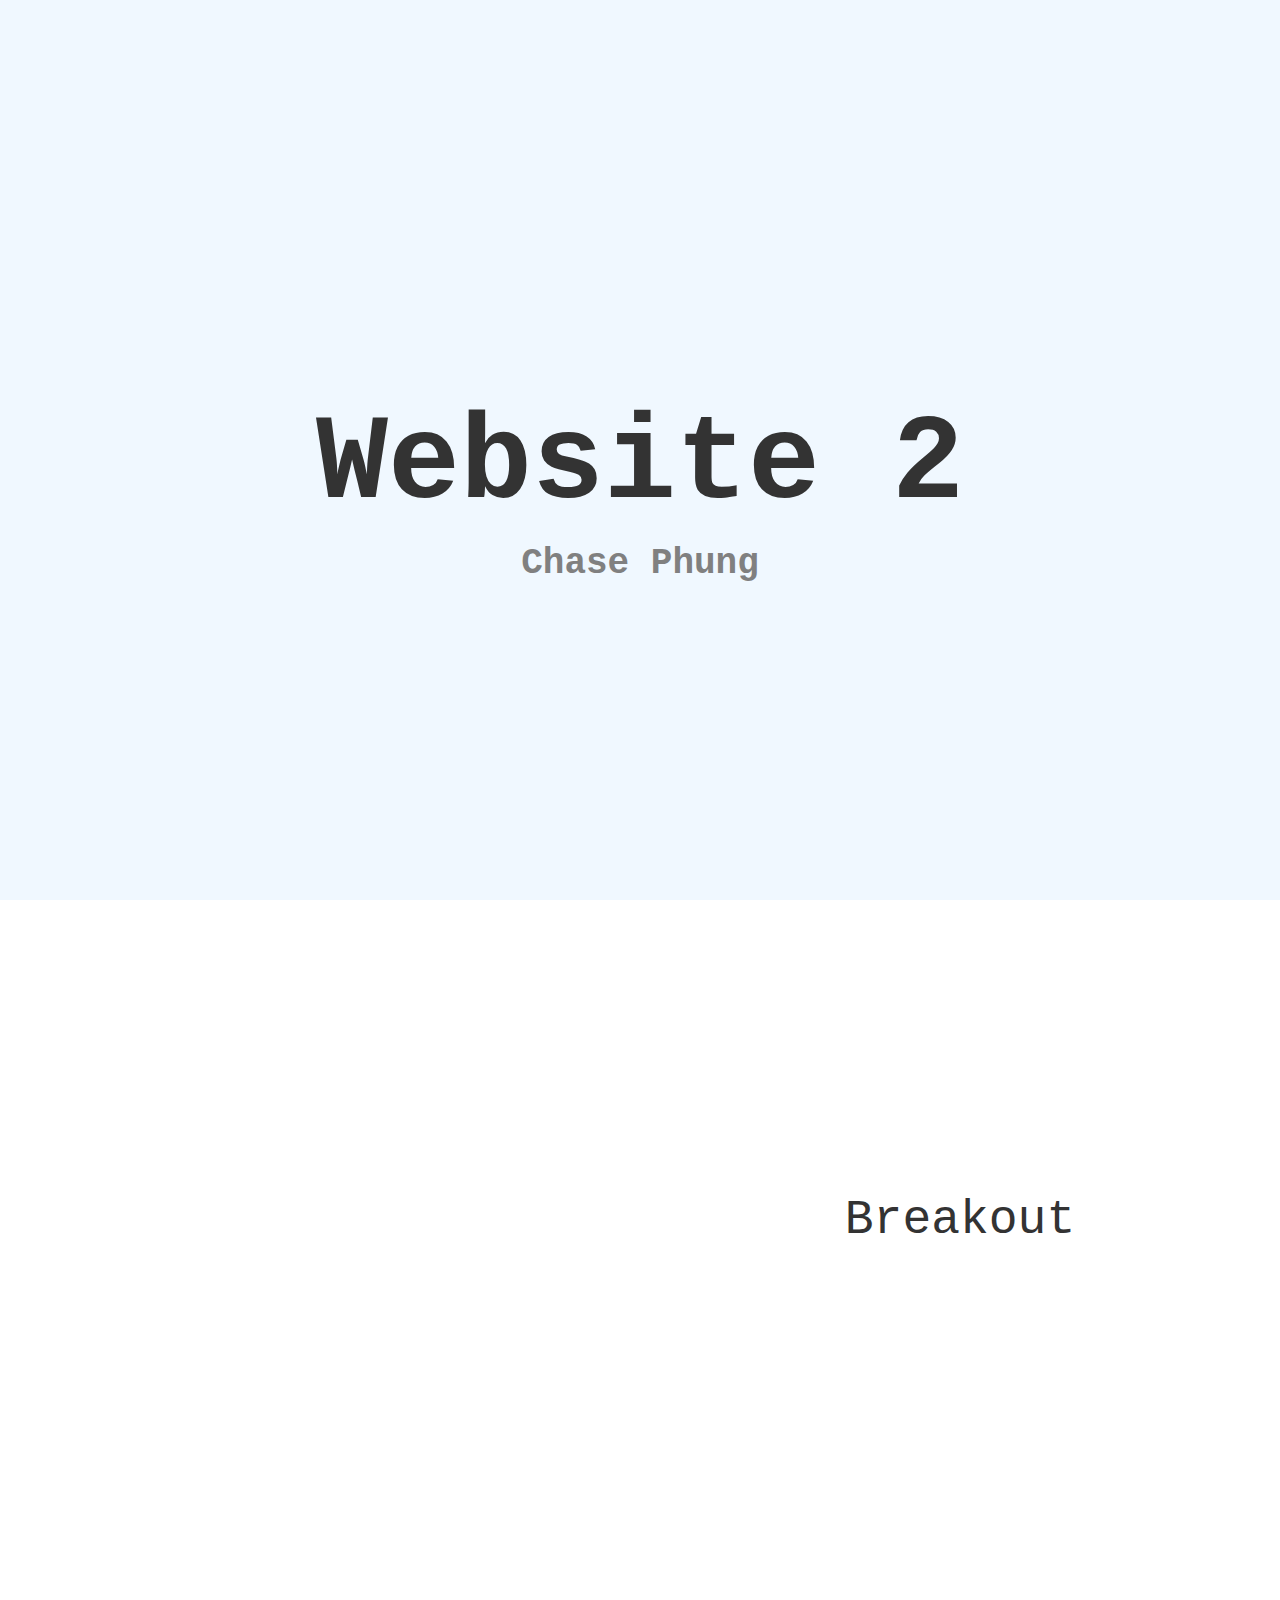
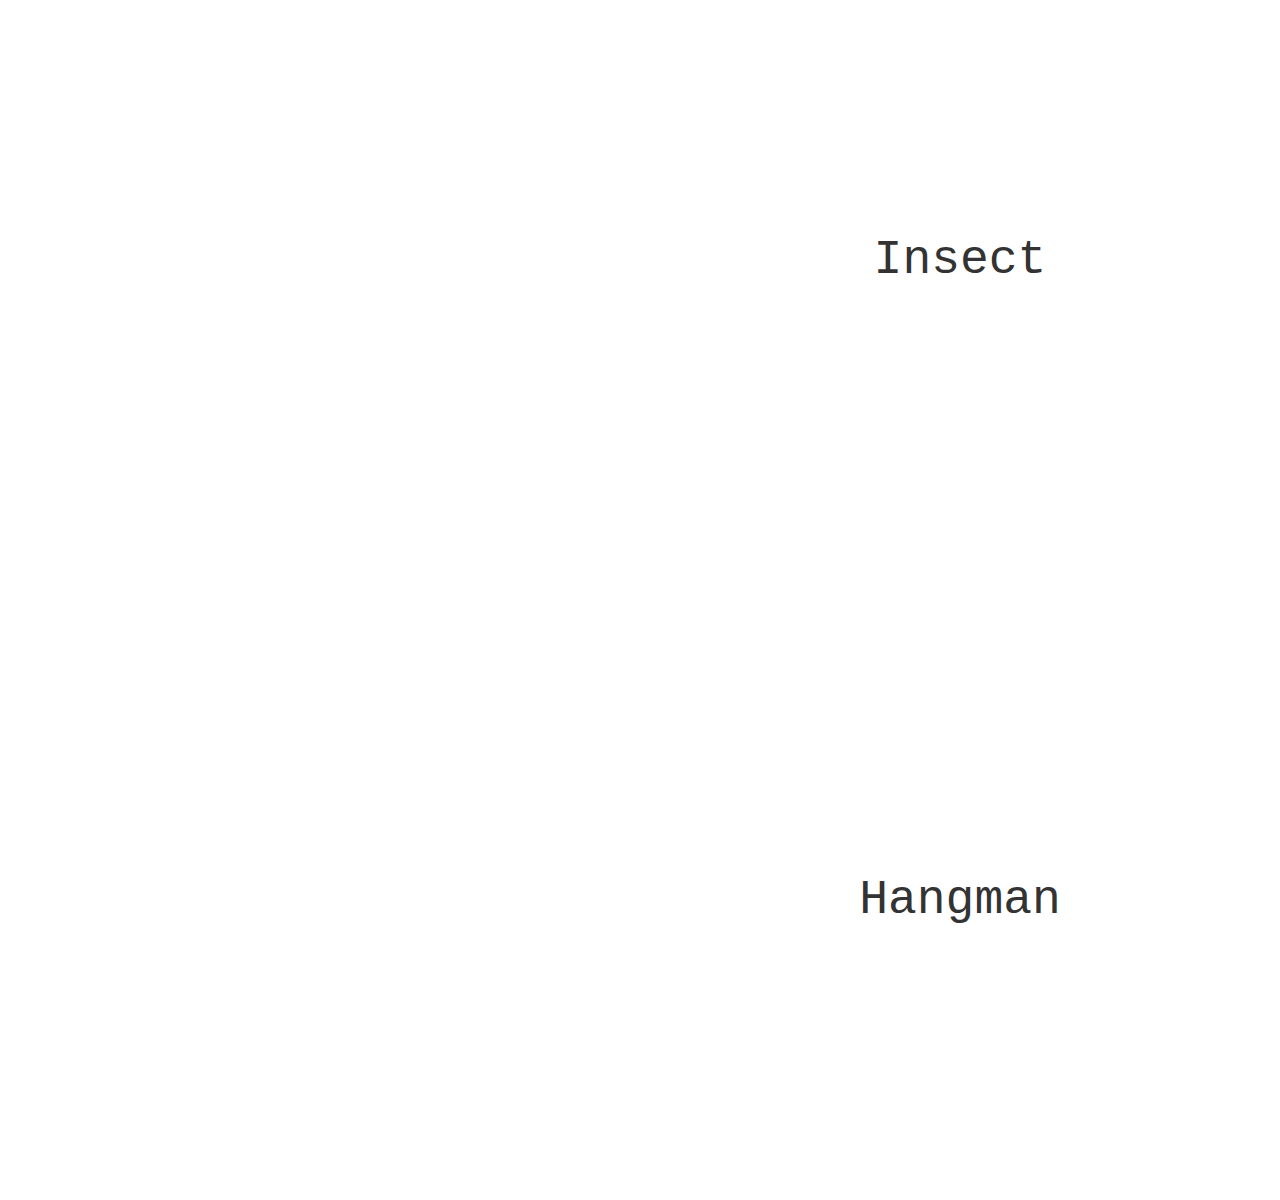
<file: index.html>
<!DOCTYPE html>
<html lang="en">
<head>
    <meta charset="UTF-8">
    <meta name="viewport" content="width=device-width, initial-scale=1.0">
    <link rel="stylesheet" href="style.css">
    <title>Website 2</title>
</head>
<body>
    <header>
        <h1>Website 2</h1>
        <h5>Chase Phung</h5>
    </header>
    <div class="links">
        <div class="section"><img src="./img/Screenshot (33).png" class="slide"><a href="./breakout/breakout.html">Breakout</a></div>
        <div class="section"><img src="./img/Screenshot (34).png" class="slide"><a href="./insect/insect.html">Insect</a></div>
        <div class="section"><img src="./img/Screenshot (35).png" class="slide"><a href="./hangman/hangman.html">Hangman</a></div>
    </div>

</body>
<script src="script.js"></script>
</html>
</file>
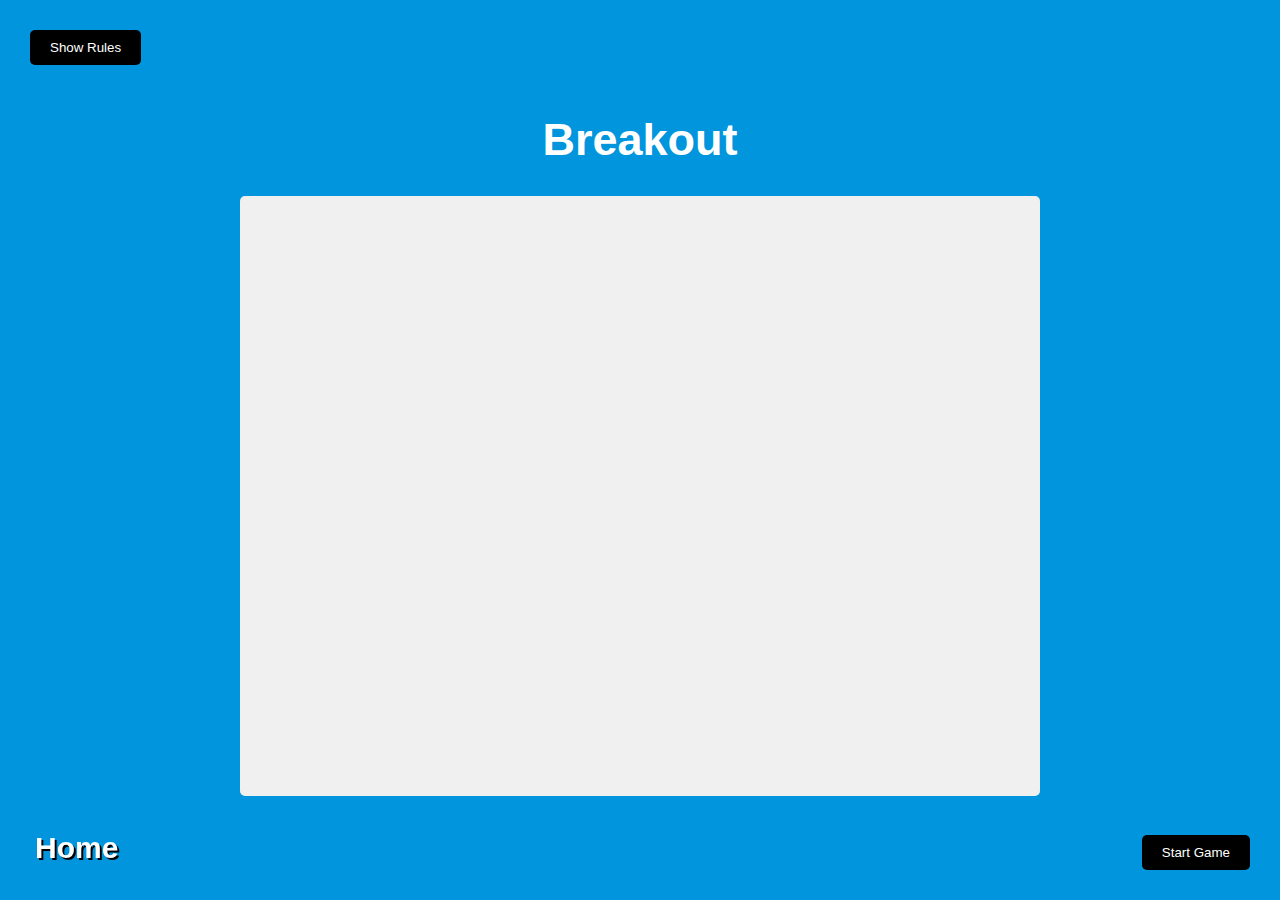
<file: breakout/breakout.html>
<!DOCTYPE html>
<html lang="en">
<head>
    <meta charset="UTF-8">
    <meta name="viewport" content="width=device-width, initial-scale=1.0">
    <title>Breakout</title>
    <link rel="stylesheet" href="./breakout.css">
    <link rel="stylesheet" href="https://cdnjs.cloudflare.com/ajax/libs/font-awesome/6.5.1/css/all.min.css" integrity="sha512-DTOQO9RWCH3ppGqcWaEA1BIZOC6xxalwEsw9c2QQeAIftl+Vegovlnee1c9QX4TctnWMn13TZye+giMm8e2LwA==" crossorigin="anonymous" referrerpolicy="no-referrer" />
</head>
<body>
    <h1>Breakout</h1>
    <button id="rules-btn" class="btn rules-btn">Show Rules</button>
    <button id="start" class="btn">Start Game</button>
    <div id="rules" class="rules">
        <h2>How To Play</h2>
        <p>Use your right(d) and left(a) keys to move the paddle to bounce the ball up and break the blocks.</p>
        <p>If you miss the ball, your score and the blocks will reset.</p>
        <button id="close-btn" class="btn">Close</button>
    </div>

    <canvas id="canvas" width="800" height="600"></canvas>
    <a href="../index.html" id="homeButton"><i class="fa-solid fa-house"></i> Home</a>
</body>
<script src="./breakout.js"></script>
</html>
</file>
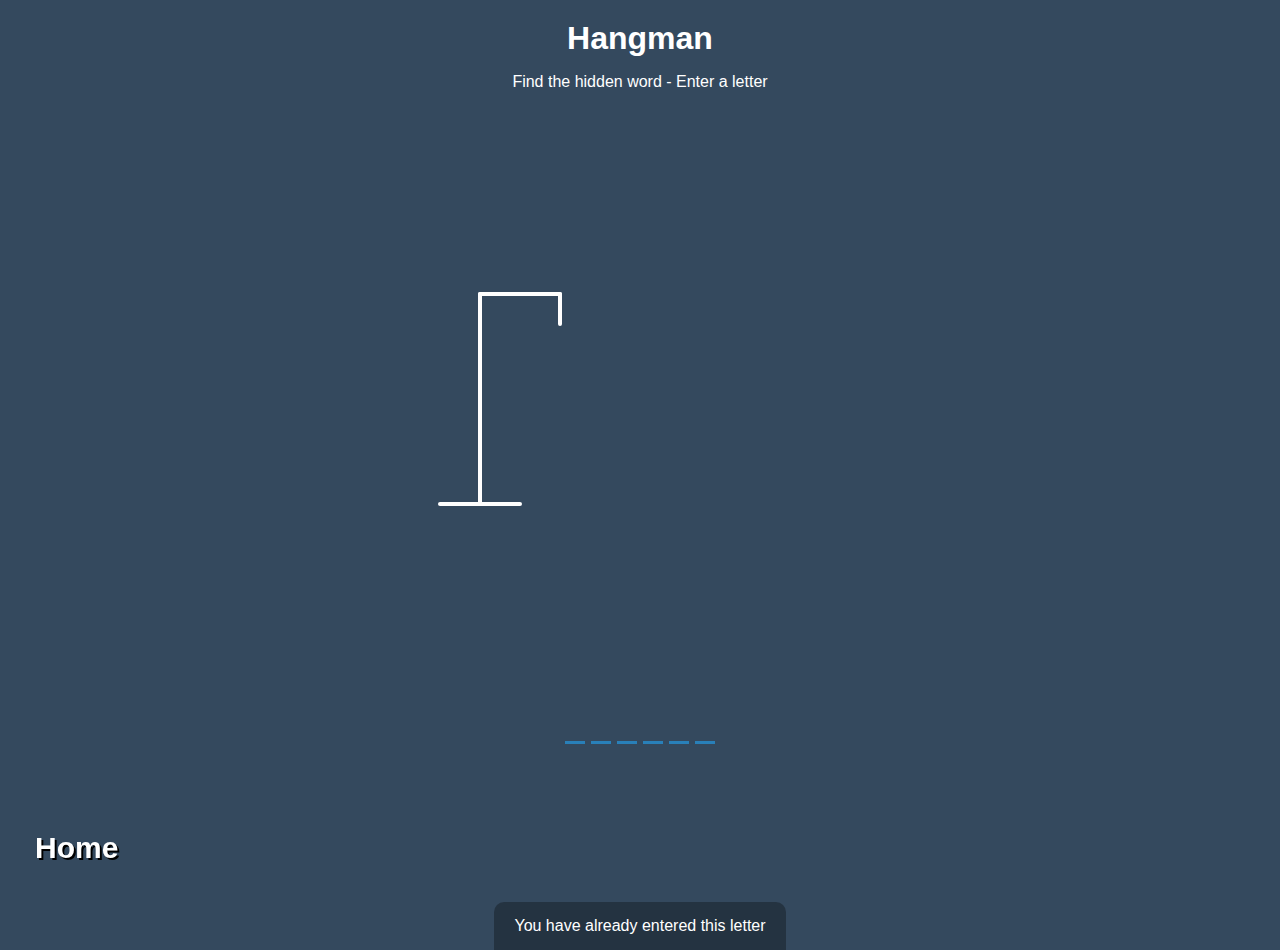
<file: hangman/hangman.html>
<!DOCTYPE html>
<html lang="en">
<head>
    <meta charset="UTF-8">
    <meta name="viewport" content="width=device-width, initial-scale=1.0">
    <link rel="stylesheet" href="hangman.css">
    <link rel="stylesheet" href="https://cdnjs.cloudflare.com/ajax/libs/font-awesome/6.5.1/css/all.min.css" integrity="sha512-DTOQO9RWCH3ppGqcWaEA1BIZOC6xxalwEsw9c2QQeAIftl+Vegovlnee1c9QX4TctnWMn13TZye+giMm8e2LwA==" crossorigin="anonymous" referrerpolicy="no-referrer" />
    <title>Hangman</title>
</head>
<body>
    <h1>Hangman</h1>
    <p>Find the hidden word - Enter a letter</p>
    <div class="game-container">
        <svg class="figure-container" height="250" width="200">
            <!-- post -->
            <line x1="60" y1="20" x2="140" y2="20"/>
            <line x1="140" y1="20" x2="140" y2="50"/>
            <line x1="60" y1="20" x2="60" y2="230"/>
            <line x1="20" x2="100" y1="230" y2="230"/>

            <!-- head -->
            <circle cx="140" cy="70" r="20" class="figure-part"/>
            <!-- body -->
            <line x1="140" y1="90" x2="140" y2="150" class="figure-part"/>
            <!-- arms -->
            <line x1="140" y1="120" x2="120" y2="100" class="figure-part"/>
            <line x1="140" y1="120" x2="160" y2="100" class="figure-part"/>
            <!-- legs -->
            <line x1="140" y1="150" x2="120" y2="180" class="figure-part"/>
            <line x1="140" y1="150" x2="160" y2="180" class="figure-part"/>
        </svg>
        <div class="wrong-letters-container">
            <div id="wrong-letters">
            </div>
        </div>

        <div class="word" id="word">
        </div>
    </div>

    <div class="popup-container" id="popup-container">
        <div class="popup">
            <h2 id="final-message">You have won</h2>
            <button id="play-button">Play Again</button>
        </div>
    </div>

    <div class="notification-container" id="notification-container">
        <p>You have already entered this letter</p>
    </div>
    <a href="../index.html" id="homeButton"><i class="fa-solid fa-house"></i> Home</a>
</body>
<script src="hangman.js"></script>
</html>
</file>
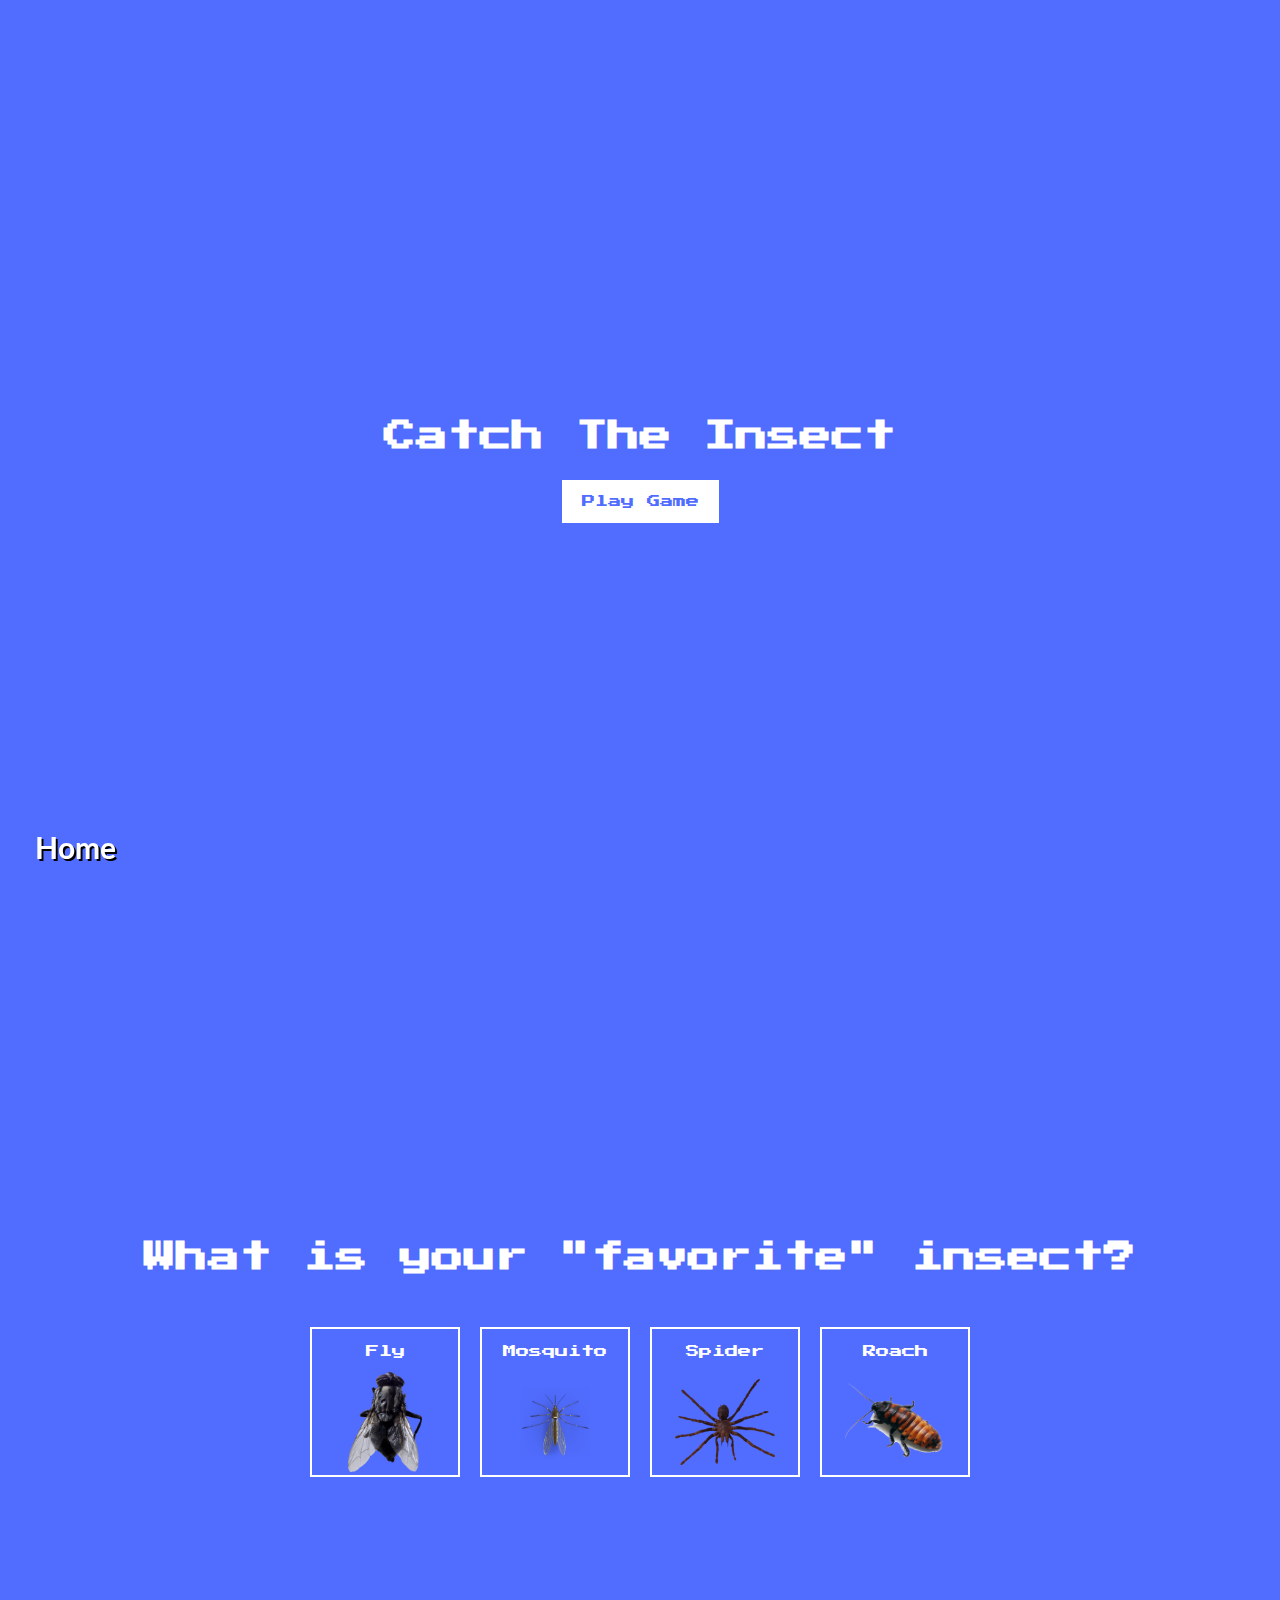
<file: insect/insect.html>
<!DOCTYPE html>
<html lang="en">
<head>
    <meta charset="UTF-8">
    <meta name="viewport" content="width=device-width, initial-scale=1.0">
    <link rel="stylesheet" href="insect.css">
    <link rel="stylesheet" href="https://cdnjs.cloudflare.com/ajax/libs/font-awesome/6.5.1/css/all.min.css" integrity="sha512-DTOQO9RWCH3ppGqcWaEA1BIZOC6xxalwEsw9c2QQeAIftl+Vegovlnee1c9QX4TctnWMn13TZye+giMm8e2LwA==" crossorigin="anonymous" referrerpolicy="no-referrer" />
    <title>Catch The Insect</title>
</head>
<body>
    <div class="screen">
        <h1>Catch The Insect</h1>
        <button class="btn" id ="start-btn">Play Game</button>
    </div>

    <div class="screen">
        <h1>What is your "favorite" insect?</h1>
        <ul class="insects-list">
            <li>
                <button class="choose-insect-btn">
                    <p>Fly</p>
                    <img src="../img/fly.png" alt="fly">
                </button>
            </li>
            <li>
                <button class="choose-insect-btn">
                    <p>Mosquito</p>
                    <img src="../img/mosquito.png" alt="mosquito">
                </button>
            </li>
            <li>
                <button class="choose-insect-btn">
                    <p>Spider</p>
                    <img src="../img/spider.png" alt="spider">
                </button>
            </li>
            <li>
                <button class="choose-insect-btn">
                    <p>Roach</p>
                    <img src="../img/roach.png" alt="roach">
                </button>
            </li>
        </ul>
    </div>

    <div class="screen game-container" id="game-container">
        <h3 class="time" id="time">Time: 00:00</h3>
        <h3 id="score" class="score">Score: 0</h3>
        <h5 id="message" class="message">Are you annoyed yet?<br>You are playing an impossible game!</h5>
    </div>
    <a href="../index.html" id="homeButton"><i class="fa-solid fa-house"></i> Home</a>
</body>
<script src="insect.js"></script>
</html>
</file>
<file: style.css>
* {
    transition: all 0.3s ease;
    font-family: 'Courier New', Courier, monospace;
}

body {
    margin: 0;
}

header {
    width: 100vw;
    height: 100vh;
    margin: 0;
    background-color: aliceblue;
    display: flex;
    flex-direction: column;
    justify-content: center;
    align-items: center;
}

h1 {
    color: rgb(51, 51, 51);
    font-size: 120px;
    margin-bottom: 10px;
}

h5 {
    color: gray;
    margin: 0;
    font-size: 36px;
}

.links {
    width: 100vw;
    margin: 0;
    margin-top: 20px;
    display: flex;
    flex-direction: column;
    justify-content: center;
    gap: 40px;
    align-items: center;
}

.section {
    display: flex;
    justify-content: start;
    align-items: center;
    height: 600px;
    width: 100%;
}

.section a {
    text-align: center;
    width: 50vw;
    color: rgb(51, 51, 51);
    text-decoration: none;
    font-size: 3rem;
}

.section a:hover {
    color: dodgerblue;
    font-size: 3.2rem;
}

.section .slide {
    width: 50vw;
    height: 100%;
    transform: translateX(-30%) scale(.95);
    opacity: 0;
    transition: all .5s;
}

.section .slide.active {
    transform: translateX(0%) scale(1);
    opacity: 1;
}
</file>
<file: breakout/breakout.css>
* {
    box-sizing: border-box;
    transition: all 0.3s ease;
}

body {
    background-color: #0095dd;
    display: flex;
    flex-direction: column;
    align-items: center;
    justify-content: center;
    min-height: 100vh;
    margin: 0;
    font-family: Arial, Helvetica, sans-serif;
}

canvas {
    background-color: #f0f0f0;
    display: block;
    border-radius: 5px;
    margin-bottom: 20px;
}

h1 {
    font-size: 45px;
    color: #fff;
}

.btn {
    cursor: pointer;
    border: 0;
    padding: 10px 20px;
    background-color: #000;
    color: #fff;
    border-radius: 5px;
}

.btn:hover {
    background-color: #222;
}

.btn:active {
    transform: scale(92%);
}

.rules-btn {
    position: absolute;
    top: 30px;
    left: 30px;
}

.rules {
    position: absolute;
    top: 0;
    left: 0;
    background-color: #333;
    color: #fff;
    min-height: 100vh;
    width: 400px;
    padding: 20px;
    line-height: 1.5;
    transform: translateX(-100%);
    transition: transform .5s ease-in-out;
}

.rules.show {
    transform: translateX(0);
}

#start {
    position: fixed;
    bottom: 30px;
    right: 30px;
}

@import url('https://fonts.googleapis.com/css2?family=Lato:ital,wght@0,100;0,300;0,400;0,700;0,900;1,100;1,300;1,400;1,700;1,900&display=swap');

body {
    position: relative;
}

#homeButton {
    position: fixed;
    left: 0;
    bottom: 0;
    margin: 30px;
    font-size: 30px;
    color: white;
    text-align: center;
    font-family: "Lato", sans-serif;
    font-weight: bold;
    text-decoration: none;
    text-shadow: 2px 2px #000;
    padding: 5px;
}
</file>
<file: hangman/hangman.css>
* {
    box-sizing: border-box;
    font-family: Arial, Helvetica, sans-serif;
}

body {
    background-color: #34495e;
    color: #fff;
    display: flex;
    flex-direction: column;
    align-items: center;
    height: 100vh;
    margin: 0;
    overflow: hidden;
}

h1 {
    margin: 20px 0 0;
}

.game-container {
    padding: 20px 30px;
    position: relative;
    margin: auto;
    width: 500px;
    height: 500px;
}

.figure-container {
    fill: transparent;
    stroke: #fff;
    stroke-width: 4px;
    stroke-linecap: round;
}

.figure-part {
    display: none;
}

.wrong-letters-container {
    position: absolute;
    top: 20px;
    right: 20px;
    display: flex;
    flex-direction: column;
    text-align: right;
}

.wrong-letters-container p {
     margin: 0 0 5px;
}

.wrong-letters-container span {
    font-size: 24px;
}

.word {
    display: flex;
    position: absolute;
    bottom: 10px;
    left: 50%;
    transform: translateX(-50%);
}

.letter {
    font-size: 30px;
    display: inline-flex;
    align-items: center;
    justify-content: center;
    height: 50px;
    width: 20px;
    margin: 0 3px;
    border-bottom: 3px solid #2980b9;
}

.popup-container {
    background-color: rgba(0, 0, 0, 0.3);
    position: fixed;
    top: 0;
    bottom: 0;
    left: 0;
    right: 0;
    /* display: flex; */
    display: none;
    align-items: center;
    justify-content: center;
}

.popup {
    background: #2980b9;
    border-radius: 5px;
    box-shadow: 0 15px 10px 3px rgba(0, 0, 0, 0.1);
    padding: 20px;
    text-align: center;
}

.popup button {
    cursor: pointer;
    background-color: #fff;
    color: #2980b9;
    margin-top: 20px;
    padding: 12px 20px;
    font-size: 16px;
}

.popup button:active {
    transform: scale(0.98);
}

.notification-container {
    background-color: rgba(0, 0, 0, 0.3);
    padding: 15px 20px;
    border-radius: 10px 10px 0 0;
    position: absolute;
    bottom: -50px;
}

.notification-container p {
    margin: 0;
}

.notification-container.show {
    transform: translateY(-50px);
}

@import url('https://fonts.googleapis.com/css2?family=Lato:ital,wght@0,100;0,300;0,400;0,700;0,900;1,100;1,300;1,400;1,700;1,900&display=swap');

body {
    position: relative;
}

#homeButton {
    position: fixed;
    left: 0;
    bottom: 0;
    margin: 30px;
    font-size: 30px;
    color: white;
    text-align: center;
    font-family: "Lato", sans-serif;
    font-weight: bold;
    text-decoration: none;
    text-shadow: 2px 2px #000;
    padding: 5px;
}
</file>
<file: insect/insect.css>
@import url('https://fonts.googleapis.com/css2?family=Lato:ital,wght@0,100;0,300;0,400;0,700;0,900;1,100;1,300;1,400;1,700;1,900&family=Press+Start+2P&display=swap');

* {
    box-sizing: border-box;
    transition: all 0.3s ease;
    font-family: "Press Start 2P", system-ui;
}

body {
    background-color: #516dff;
    color: #fff;
    height: 100vh;
    overflow: hidden;
    text-align: center;
}

.choose-insect-btn img {
    width: 100px;
    height: 100px;
    object-fit: contain;
}

.screen {
    height: 100vh;
    display: flex;
    flex-direction: column;
    align-items: center;
    justify-content: center;
}

.btn {
    border: 0;
    background-color: #fff;
    color: #516dff;
    padding: 15px 20px;
    cursor: pointer;
}

.btn:hover {
    opacity: 0.9;
}

.screen.up {
    margin-top: -100vh;
}

a {
    color: #fff;
}

h1 {
    line-height: 1.4;
}

.insects-list {
    display: flex;
    flex-wrap: wrap;
    list-style-type: none;
    justify-content: center;
    padding: 0;
}

.insects-list li {
    margin: 10px;
}

.choose-insect-btn {
    background-color: transparent;
    border: 2px solid #fff;
    color: #fff;
    cursor: pointer;
    width: 150px;
    height: 150px;
    opacity: 1;
}

.choose-insect-btn:hover {
    background-color: #fff;
    color: #516dff;
}

.choose-insect-btn:active {
    opacity: 0.7;
}

.game-container {
    position: relative;
}

.time {
    position: absolute;
    top: 20px;
    left: 20px;
}

.score {
    position: absolute;
    top: 20px;
    right: 20px;
}

.message {
    line-height: 1.7;
    position: absolute;
    width: 100%;
    background-color: rgba(0, 0, 0, .5);
    z-index: 100;
    padding: 20px;
    text-align: center;
    top: 0;
    left: 50%;
    opacity: 0;
    transform: translate(-50%, -150%);
}

.message.visible {
    opacity: 1;
    transform: translate(-50%, 150%);
}

.insect {
    cursor: pointer;
    display: flex;
    justify-content: center;
    align-items: center;
    width: 100px;
    height: 100px;
    position: absolute;
    top: 500px;
    left: 200px;
    transform: translate(-50%, -50%) scale(1);
}

.insect.caught {
    transform: translate(-50%, -50%) scale(0);
}

.insect img {
    width: 100px;
    height: 100px;
}

@import url('https://fonts.googleapis.com/css2?family=Lato:ital,wght@0,100;0,300;0,400;0,700;0,900;1,100;1,300;1,400;1,700;1,900&display=swap');

body {
    position: relative;
}

#homeButton {
    position: fixed;
    left: 0;
    bottom: 0;
    margin: 30px;
    font-size: 30px;
    color: white;
    text-align: center;
    font-family: "Lato", sans-serif;
    font-weight: bold;
    text-decoration: none;
    text-shadow: 2px 2px #000;
    padding: 5px;
}
</file>
